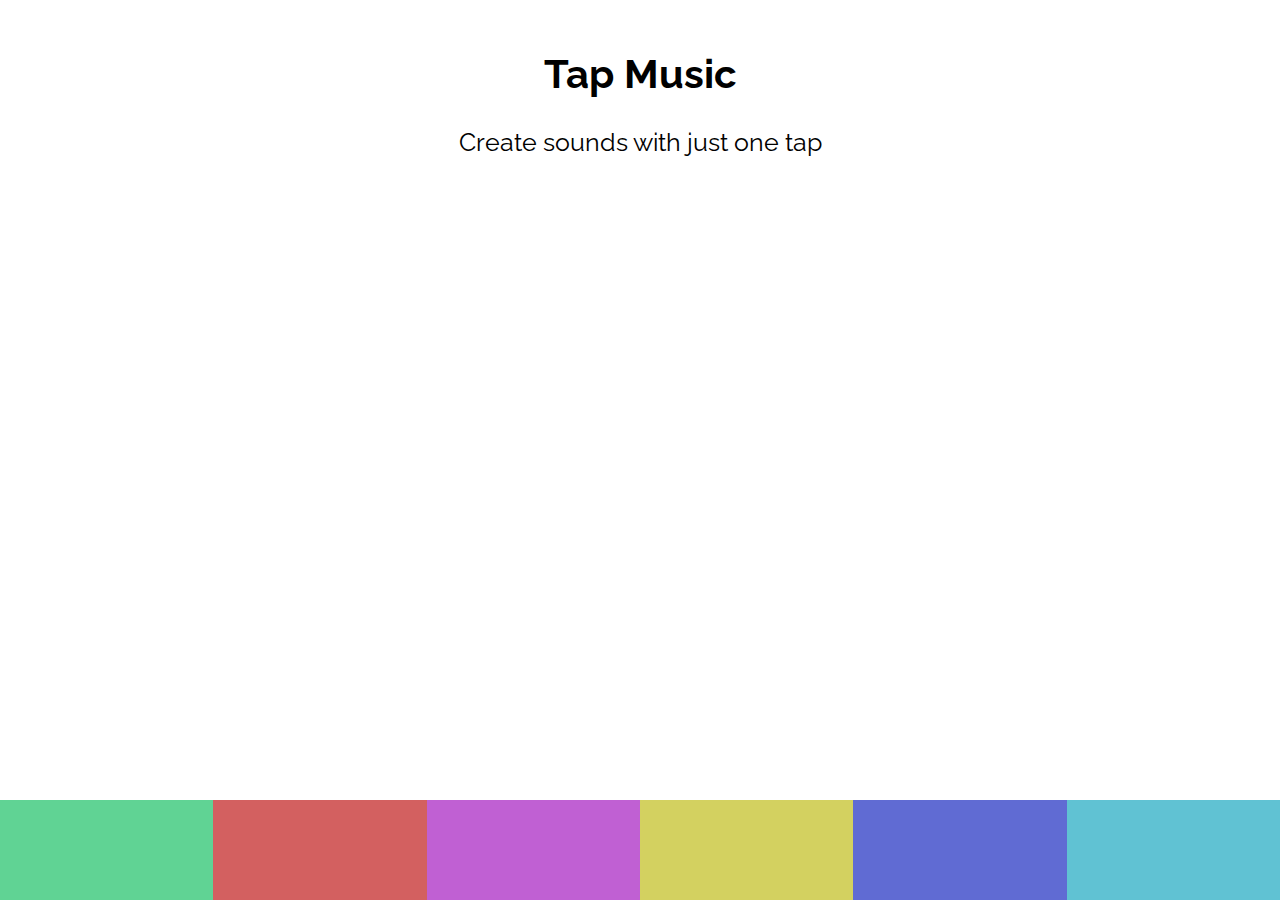
<file: Music Maker/index.html>
<!DOCTYPE html>
<html lang="en">
  <head>
    <meta charset="UTF-8" />
    <meta name="viewport" content="width=device-width, initial-scale=1.0" />
    <link
      href="https://fonts.googleapis.com/css?family=Raleway"
      rel="stylesheet"
    />
    <link rel="stylesheet" href="./style.css" />
    <meta http-equiv="X-UA-Compatible" content="ie=edge" />
    <title>Tap Music</title>
  </head>
  <body>
    <section class="app">
      <header>
        <h1>Tap Music</h1>
        <p>Create sounds with just one tap</p>
      </header>
      <div class="visual"></div>
      <div class="pads">
        <div class="pad1">
          <audio src="./sounds/bubbles.mp3" class="sound"></audio>
        </div>
        <div class="pad2">
          <audio class="sound">
            <source src="./sounds/clay.mp3" />
          </audio>
        </div>
        <div class="pad3">
          <audio class="sound">
            <source src="./sounds/confetti.mp3" />
          </audio>
        </div>
        <div class="pad4">
          <audio class="sound">
            <source src="./sounds/glimmer.mp3" />
          </audio>
        </div>
        <div class="pad5">
          <audio class="sound">
            <source src="./sounds/moon.mp3" />
          </audio>
        </div>
        <div class="pad6">
          <audio class="sound">
            <source src="./sounds/ufo.mp3" />
          </audio>
        </div>
      </div>
    </section>

    <script src="App.js"></script>
  </body>
</html>
</file>
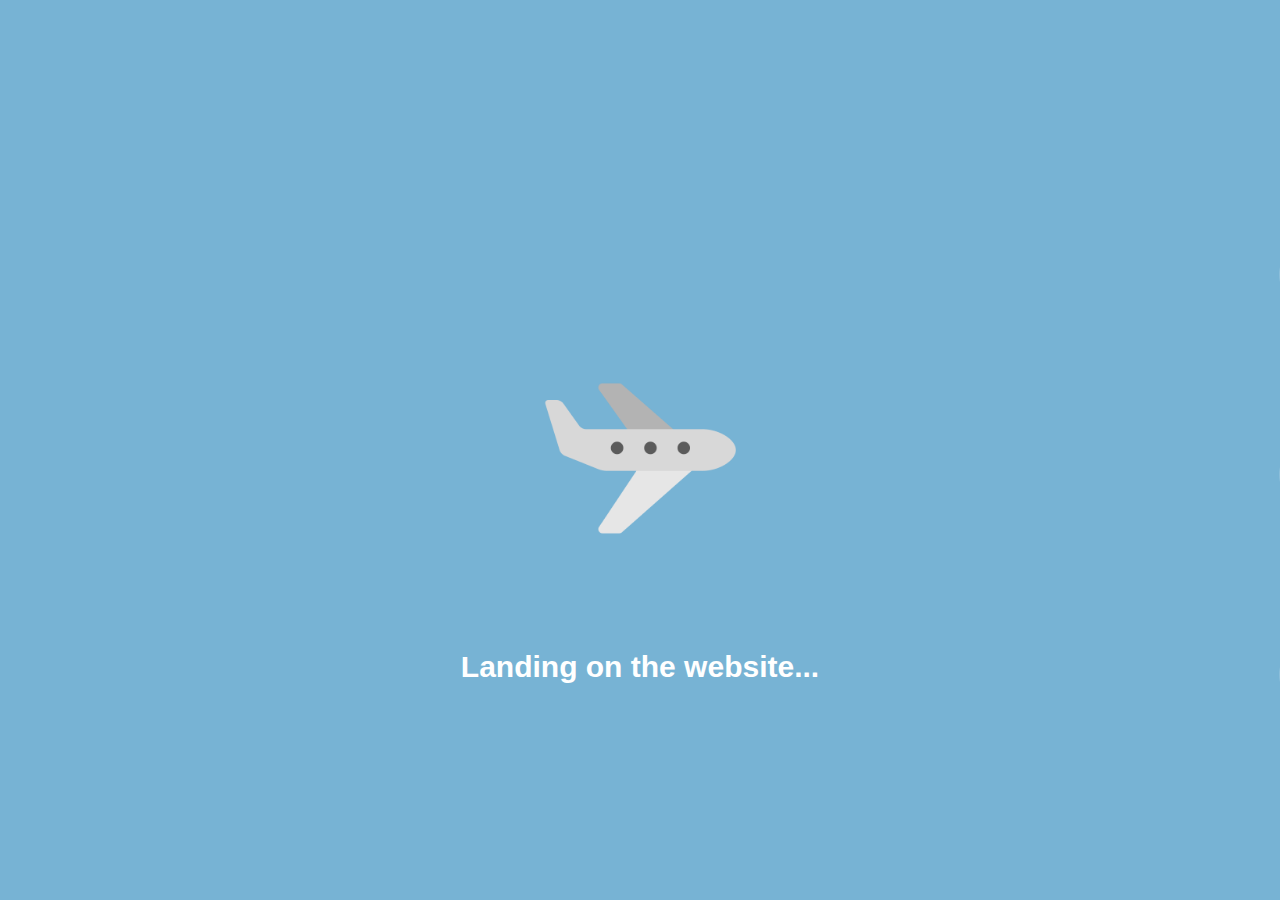
<file: Preloader Tutorial/index.html>
<!DOCTYPE html>
<html lang="en">
<head>
    <meta charset="UTF-8" />
    <meta name="viewport" content="width=device-width, initial-scale=1.0" />
    <meta http-equiv="X-UA-Compatible" content="ie=edge" />
    <link rel="stylesheet" href="./style.css" />
    <title>Preloader Tutorial</title>
  </head>
<body>
	<div class="preload">
		<img class="airplane" src="./assets/airplane.png" alt="airplane">
		<h3>Landing on the website...</h3>
		<img class="cloud1" src="./assets/cloud.png" alt="cloud">
		<img class="cloud2" src="./assets/cloud.png" alt="cloud">
		<img class="cloud3" src="./assets/cloud.png" alt="cloud">
	</div>

	<script src="App.js"></script>
</body>
</html>
</file>
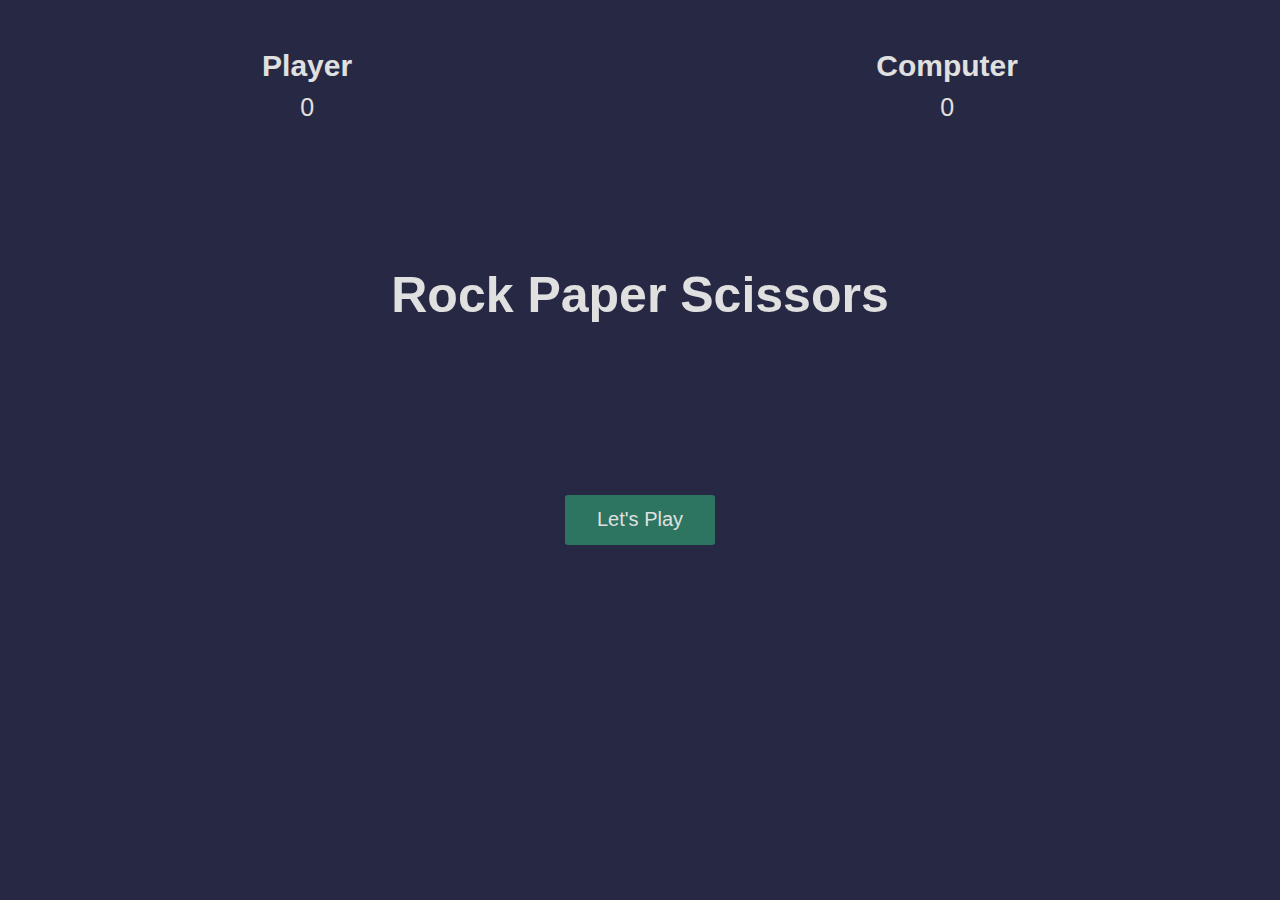
<file: Rock Paper Scissors/index.html>
<!DOCTYPE html>
<html lang="en">
  <head>
    <meta charset="UTF-8" />
    <meta name="viewport" content="width=device-width, initial-scale=1.0" />
    <meta http-equiv="X-UA-Compatible" content="ie=edge" />
    <link rel="stylesheet" href="./style.css" />
    <title>Rock paper and scissors</title>
  </head>
  <body>
    <section class="game">
      <div class="score">
        <div class="player-score">
          <h2>Player</h2>
          <p>0</p>
        </div>
        <div class="computer-score">
          <h2>Computer</h2>
          <p>0</p>
        </div>
      </div>

      <div class="intro">
        <h1>Rock Paper Scissors</h1>
        <button>Let's Play</button>
      </div>

      <div class="match fadeOut">
        <h2 class="winner">Choose an option</h2>
        <div class="hands">
          <img class="player-hand" src="./assets/rock.png" alt="" />
          <img class="computer-hand" src="./assets/rock.png" alt="" />
        </div>
        <div class="options">
          <button class="rock">rock</button>
          <button class="paper">paper</button>
          <button class="scissors">scissors</button>
        </div>
      </div>
    </section>

    <script src="app.js"></script>
  </body>
</html>
</file>
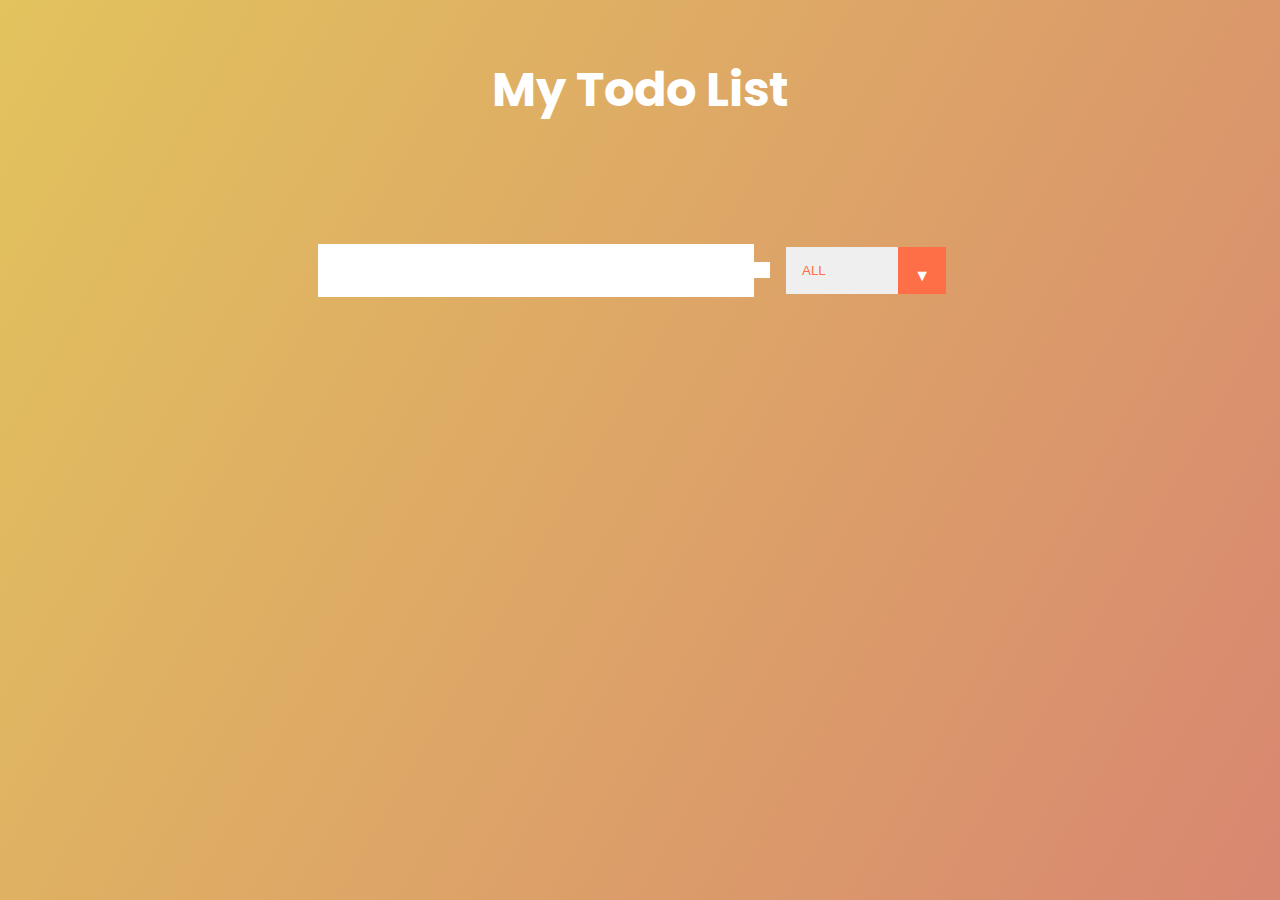
<file: Todo App/index.html>
<!DOCTYPE html>
<html lang="en">
<head>
	<meta charset="UTF-8">
	<meta name="viewport" content="width=device-width, initial-scale=1.0" />
	<link href="https://fonts.googleapis.com/css2?family=Poppins&display=swap" rel="stylesheet">
	<link rel="stylesheet" href="https://cdnjs.cloudflare.com/ajax/libs/font-awesome/5.13.0/css/all.min.css" integrity="sha256-h20CPZ0QyXlBuAw7A+KluUYx/3pK+c7lYEpqLTlxjYQ=" crossorigin="anonymous" />
	<link rel="stylesheet" href="./style.css">
	<title>Todo List</title>
</head>
<body>
     <header>
     	<h1>My Todo List</h1>
     </header>
     <form>
     	<input type="text" class="todo-input" />
     	<button class="todo-button" type="submit">
     		<i class="fas fa-plus-square"></i>
     	</button>
          <div class="select">
               <select name="todos" class="filter-todo">
                    <option value="all">ALL</option>
                    <option value="completed">Completed</option>
                    <option value="uncompleted">Uncompleted</option>
               </select>
          </div>
     </form>
     <div class="todo-container">
     	<ul class="todo-list"></ul>
     </div>

	<script src="./app.js"></script>
</body>
</html>
</file>
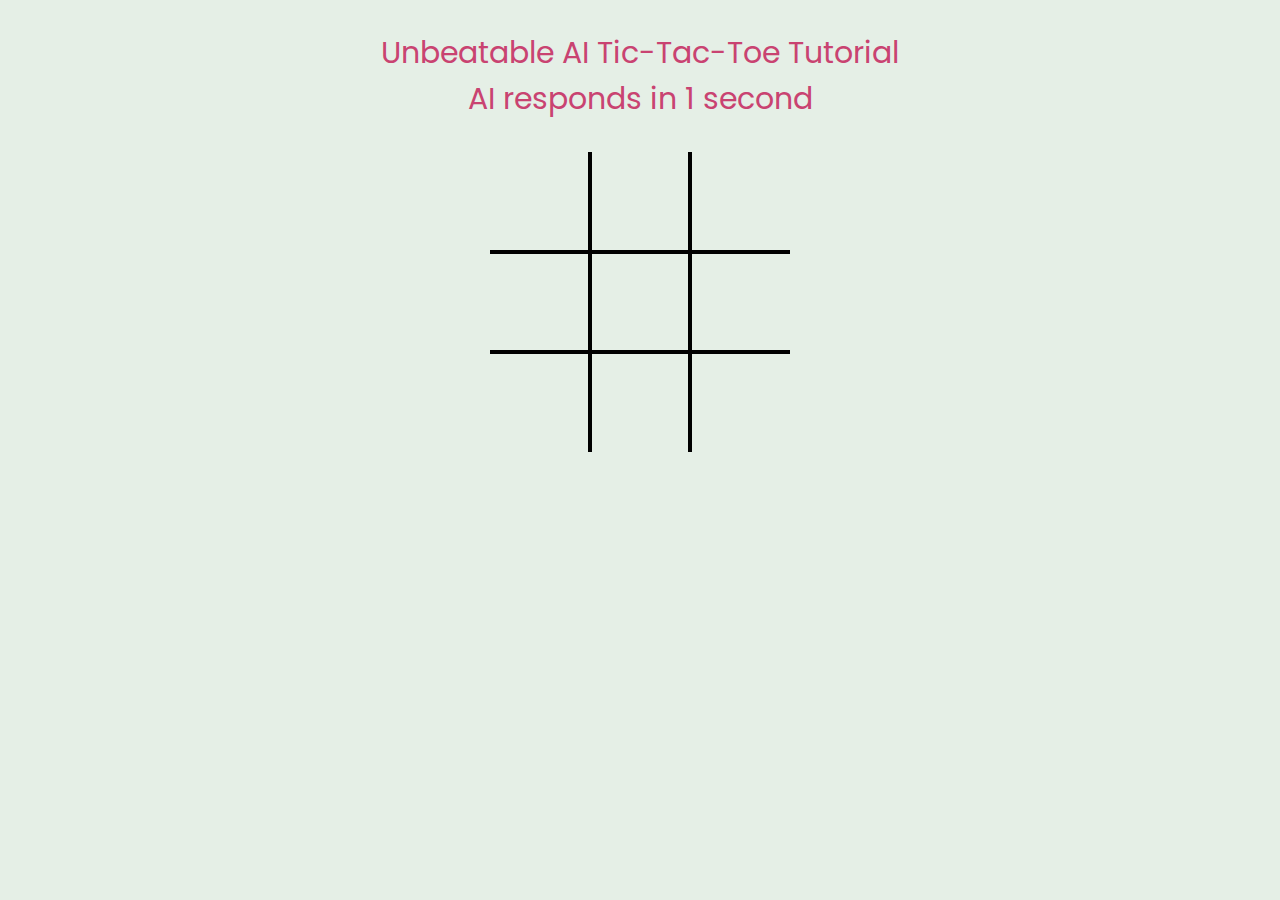
<file: Tic-Tac-Toe Unbeatable AI/tictactoe.html>
<!DOCTYPE html>
<html>
<head>
	<meta charset="utf-8">
	<title>Tic Tac Toe</title>
	<link href="https://fonts.googleapis.com/css2?family=Poppins&display=swap" rel="stylesheet">
	<link rel="stylesheet" type="text/css" href="style.css">

</head>
<body>

	<div class="header">Unbeatable AI Tic-Tac-Toe Tutorial<br>AI responds in 1 second</div>

	<table>
		<tr>
			<td class="cell" id="0"></td>
			<td class="cell" id="1"></td>
			<td class="cell" id="2"></td>
		</tr>
		<tr>
			<td class="cell" id="3"></td>
			<td class="cell" id="4"></td>
			<td class="cell" id="5"></td>
		</tr>
		<tr>
			<td class="cell" id="6"></td>
			<td class="cell" id="7"></td>
			<td class="cell" id="8"></td>
		</tr>
	</table>
	<div class="endgame">
		<div class="endgame-inner">
		<div class="endgame-head"></div>
		<div class="text"></div>
		<button onClick="startGame()">Replay</button></div>
		</div>
	</div>
	<div class="footer">
	
	<script src="script.js"></script>
</body>
</html>
</file>
<file: Music Maker/style.css>
* {
  margin: 0;
  padding: 0;
  box-sizing: border-box;
}

body {
  font-family: "Raleway", sans-serif;
}

.app {
  min-height: 100vh;
  display: flex;
  flex-direction: column;
  justify-content: space-between;
  align-items: center;
}

header h1 {
  margin: 50px 0px 30px 0px;
  text-align: center;
  font-size: 40px;
}
header p {
  font-size: 25px;
}

.pads {
  background: lightblue;
  width: 100%;
  display: flex;
}
.pads > div {
  height: 100px;
  width: 100px;
  flex: 1;
	cursor: pointer;
}
.pad1 {
  background: #60d394;
}
.pad2 {
  background: #d36060;
}
.pad3 {
  background: #c060d3;
}
.pad4 {
  background: #d3d160;
}
.pad5 {
  background: #606bd3;
}
.pad6 {
  background: #60c2d3;
}

.visual > div{
	position: absolute;
	height: 50px;
	width: 50px;
	border-radius: 50%;
	bottom: 0%;
	left: 20%;
	bottom: 0%;
	z-index: -1;
}

@keyframes jump {
	0%{
		bottom: 0%;
		left: 20%;
	}
	50%{
		bottom: 50%;
		left: 50%;
	}
	100%{
		bottom: 0%;
		left: 80%;
	}
}
</file>
<file: Preloader Tutorial/style.css>
*{
	padding: 0;
	margin: 0;
	box-sizing: border-box;
}

.preload{
	position: fixed;
	top: 0;
	width: 100%;
	height: 100vh;
	background: #77b3d4;
	display: flex;
	justify-content: center;
	align-items: center;
	/*transition: opacity 0.5s ease;*/
}

.cloud1, .cloud2, .cloud3{
	height: 100px;
	position: absolute;
	right: 0%;
	z-index: -1;
}

.cloud1{
	top: 25%;
	transform: translate(100%, -25%);
	animation: clouds 3s ease infinite;
}

.cloud2{
	top: 50%;
	transform: translate(100%, -50%);
	animation: clouds 3s ease infinite 2s;
}

.cloud3{
	top: 75%;
	transform: translate(100%, -75%);
	animation: clouds 3s ease infinite 3.5s;
}

.airplane{
	height: 200px;
	animation: airplane 1s ease infinite alternate;
}

.preload h3{
	position: absolute;
	top: 75%;
	transform: translateY(-75%);
	color: white;
	font-size: 30px;
	font-family: sans-serif;
}
/*
.preload-finish{
	opacity: 0;
	pointer-events: none;

}*/

@keyframes airplane{
	from{
		transform: translateY(0px);
	}	

	to{
		transform: translateY(50px);
	}
}

@keyframes clouds{
	from{
		right: 0%;
	}

	to{
		right: 130%;
	}
}
</file>
<file: Rock Paper Scissors/style.css>
*{
	margin: 0;
	padding: 0;
	box-sizing: border-box;
}

section{
	height: 100vh;
	background-color: rgb(39,41,68);
	font-family: sans-serif;
}

.score{
	color: rgb(224,224,224);
	height: 20vh;
	display: flex;
	justify-content: space-around;
	align-items: center;
}

.score h2{
	font-size: 30px;
}

.score p{
	text-align: center;
	padding: 10px;
	font-size: 25px;
}

.intro{
	color: rgb(224,224,224);
	height: 50vh;
	display: flex;
	flex-direction: column;
	align-items: center;
	justify-content: space-around;
	transition: opacity 0.5s ease;
}

.intro h1{
	font-size: 50px;
}

.intro button, 
.match button{
	width: 150px;
	height: 50px;
	background: none;
	border: none;
	color: rgb(224,224,224);
	font-size: 20px;
	background-color: rgb(45,117,96);
	border-radius: 3px;
	cursor: pointer;
}

.match{
	position: absolute;
	top: 50%;
	left: 50%;
	transform: translate(-50%, -50%);
	transition: opacity 0.5s ease 0.5s;
}

.winner{
	color: rgb(224,224,224);
	text-align: center;
	font-size: 50px;
}

.hands, 
.options{
	display: flex;
	justify-content: space-around;
	align-items: center;
}

.player-hand{
	transform: rotateY(180deg);
}

div.fadeOut{
	opacity: 0;
	pointer-events: none;
}

div.fadeIn{
	opacity: 1;
	pointer-events: all;
}

@keyframes shakePlayer{
	0%{
		transform: rotateY(180deg) translateY(0px);
	}
	15%{
		transform: rotateY(180deg) translateY(-50px);
	}
	25%{
		transform: rotateY(180deg) translateY(0px);
	}
	35%{
		transform: rotateY(180deg) translateY(-50px);
	}
	50%{
		transform: rotateY(180deg) translateY(0px);
	}
	65%{
		transform: rotateY(180deg) translateY(-50px);
	}
	75%{
		transform: rotateY(180deg) translateY(0px);
	}
	85%{
		transform: rotateY(180deg) translateY(-50px);
	}
	100%{
		transform: rotateY(180deg) translateY(0px);
	}
}
@keyframes shakeComputer{
	0%{
		transform: translateY(0px);
	}
	15%{
		transform: translateY(-50px);
	}
	25%{
		transform: translateY(0px);
	}
	35%{
		transform: translateY(-50px);
	}
	50%{
		transform: translateY(0px);
	}
	65%{
		transform: translateY(-50px);
	}
	75%{
		transform: translateY(0px);
	}
	85%{
		transform: translateY(-50px);
	}
	100%{
		transform: translateY(0px);
	}
}
</file>
<file: Todo App/style.css>
*{
	margin: 0;
	padding: 0;
	box-sizing: border-box;
}

body{
	background-image: linear-gradient(120deg,#e2c35d, #d88771);
	color: white;
	font-family: 'Poppins', sans-serif;
	min-height: 100vh;
}

header{
	font-size: 1.5rem;
}

header, form{
	min-height: 20vh;
	display: flex;
	justify-content: center;
	align-items: center;
}

form input, form button{
	padding: 0.5rem;
	font-size: 2rem;
	border:none;
	background: white;
}

form button{
	color: #d88771;
	background: white;
	cursor: pointer;
	transition: all 0.3s ease;
}

form button:hover{
	background: #d88771;
	color: white;
}

.todo-container{
	display: flex;
	justify-content: center;
	align-items: center;
}

.todo-list{
	min-width: 30%;
	list-style: none;
}

.todo{
	margin: 0.5rem;
	background: white;
	color: black;
	font-size: 1.5rem;
	display: flex;
	justify-content: space-between;
	align-items: center;
	transition: all 0.5s ease;
}

.todo li{
	flex: 1;
}

.trash-btn, .complete-btn{
	background: #ff6f47;
	color: white;
	border:none; 
	padding: 1rem;
	cursor: pointer;
	font-size: 1rem;
}

.complete-btn{
	background: rgb(73, 204, 73);
}

.todo-item{
	padding: 0rem 0.5rem;
}

.fa-trash, .fa-check{
	pointer-events: none;
}

.completed{
	text-decoration: line-through;
	opacity: 0.5;
}

.fall{
	transform: translateY(8rem) rotateZ(20deg);
	opacity: 0;
}

select{
	-webkit-appearance: none;
	-moz-appearance: none;
	appearance: none;
	outline: none;
	border: none;
}

select{
	color: #ff6f47;
	width: 10rem;
	cursor: pointer;
	padding: 1rem;	
}

.select{
	margin: 1rem;
	position: relative;
	overflow: hidden;
}

.select::after{
	content: "\25BC";
	position: absolute;
	background: #ff6f47;
	top: 0;
	right: 0;
	padding: 1rem;
	pointer-events: none;
	transition: all 0.3s ease;

}

.select:hover::after{
	background: white;
	color: #ff6f47;
}
</file>
<file: Tic-Tac-Toe Unbeatable AI/style.css>
*{
  margin:0;
  padding: 0;
  box-sizing: border-box;
  background-color: #e5efe6;
  color: #c94371;
  font-family: "Poppins", sans-serif;
}
.header{
	display: flex;
	flex-wrap: wrap;
	flex-direction: column;
	align-items: center;
	justify-content: center;
	text-align: center;
	font-size: 30px;
	margin-top: 30px;
}


table{
	display: flex;
  justify-content: center;
  align-items: center;
  flex-direction: column;
  padding: 10px;
  margin-top: 20px;
}

tr{
	display: flex;
  flex-wrap: wrap;
}

td{
	border: 2px solid black;
	height: 100px;
	width: 100px;
	display: flex;
	text-align: center;
	align-items: center;
	justify-content: center;
	font-size: 50px;
	cursor: pointer;
	user-select: none;
	color: #7e8390;
}

td:hover{
    background-color: lightgrey;
    transition: all 1s ease;
    opacity: 0.5;
}

table tr:first-child td{
	border-top:0px;
}

table tr:last-child td{
	border-bottom:0px;
}

table tr td:first-child{
	border-left:0px;
}

table tr td:last-child{
	border-right:0px;
}

.endgame{
  display: flex;
  left: 40%;
  top: 60%;
  justify-content: space-between;
  align-items: center;
  text-align: center;
  position: absolute;
  width: 20%;
  height: 200px;
}

.endgame-head{

  display: flex;
  justify-content: center;
  align-items: center;
  text-align: center;
  position: relative;
}

.endgame-inner {
  display: flex;
  flex-direction: column;
  justify-content: center;
  padding:30px;
  align-items: center;
  text-align: center;
  font-size: 22px;
  line-height: 30px;
  }

button{
  height: 50px;
  margin-top: 20px;
  font-size: 20px;
  padding: 10px;
  color: white;
  background-color: #dcbc7b;
  line-height: 30px;
}

button:hover {
  background-color: #7e8390;
  transition: all 1s ease;
}

.text{
	position: relative;
  text-align: center;

}
</file>
